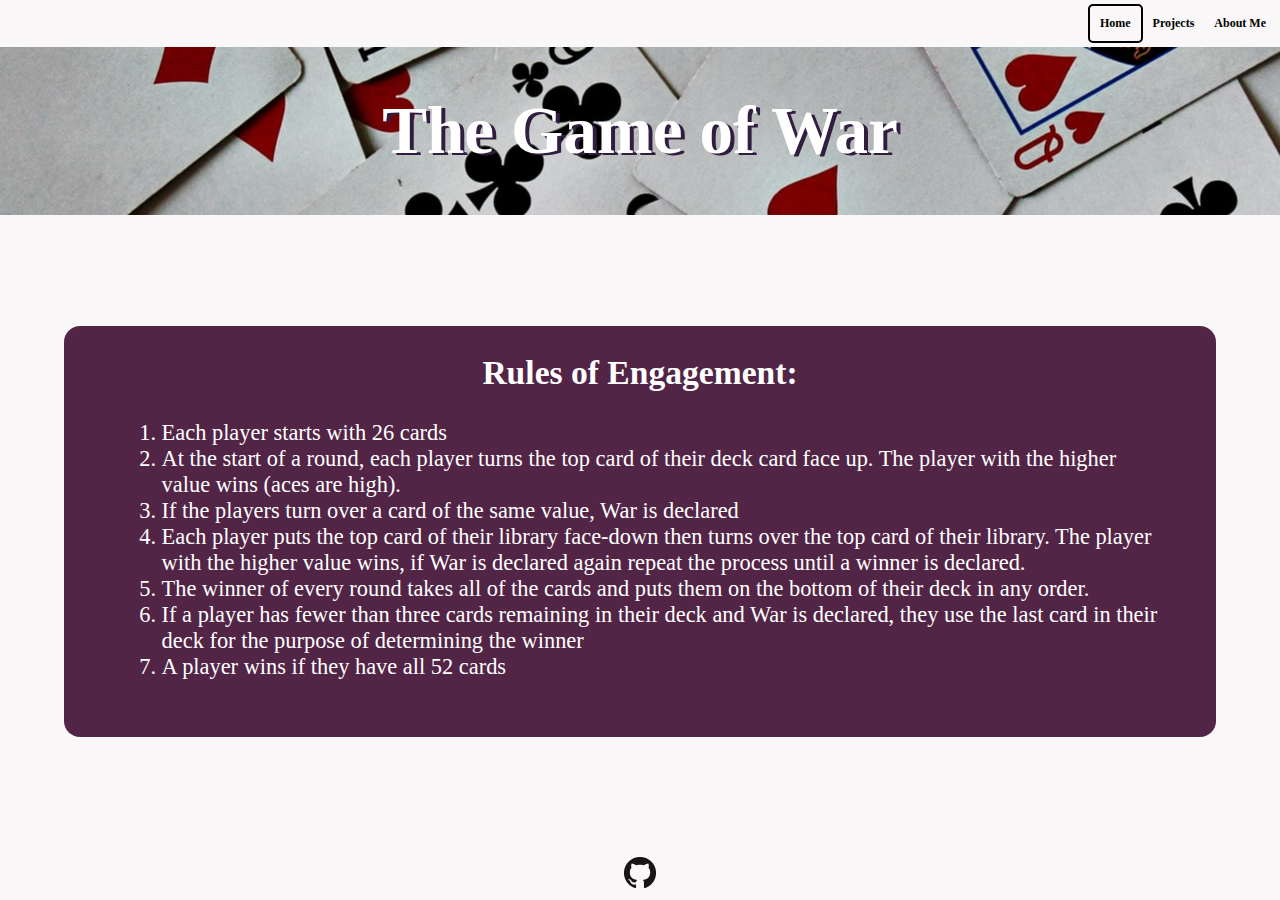
<file: docs/index.html>
<!DOCTYPE html>
<html lang="en">
  <head>
    <meta charset="UTF-8" />
    <meta name="viewport" content="width=device-width, initial-scale=1.0" />
    <meta http-equiv="X-UA-Compatible" content="ie=edge" />

    <title>The Game of War</title>

    <link rel="stylesheet" href="./style.css">
  </head>
  <body>
    <header>
      <nav> <a href="https://iandemed.github.io" class = "home">Home</a> <a href="#">Projects</a> <a href="#">About Me</a></nav>
      <h1>The Game of War</h1>
    </header>
    
    <section>
      <h2>Rules of Engagement:</h2>
      <ol>
        <li>Each player starts with 26 cards</li>
        <li>At the start of a round, each player turns the top card of their deck card face up. The player with the higher value wins (aces are high).</li>
        <li>If the players turn over a card of the same value, War is declared</li>
        <li>Each player puts the top card of their library face-down then turns over the top card of their library. The player with the higher value wins, if War is declared again repeat the process until a winner is declared.</li>
        <li>The winner of every round takes all of the cards and puts them on the bottom of their deck in any order.</li>
        <li> If a player has fewer than three cards remaining in their deck and War is declared, they use the last card in their deck for the purpose of determining the winner</li>
        <li>A player wins if they have all 52 cards</li>
      </ol>
    </section>

    <footer>
      <div class = "social-media">
        <a href="https://github.com/iandemed">
          <img src="./imgs/GitHub-Mark-32px.png" alt = "GitHub">
        </a>
      </div>
    </footer>

    <script src="./js/script.js"></script>
  </body>
</html>
</file>
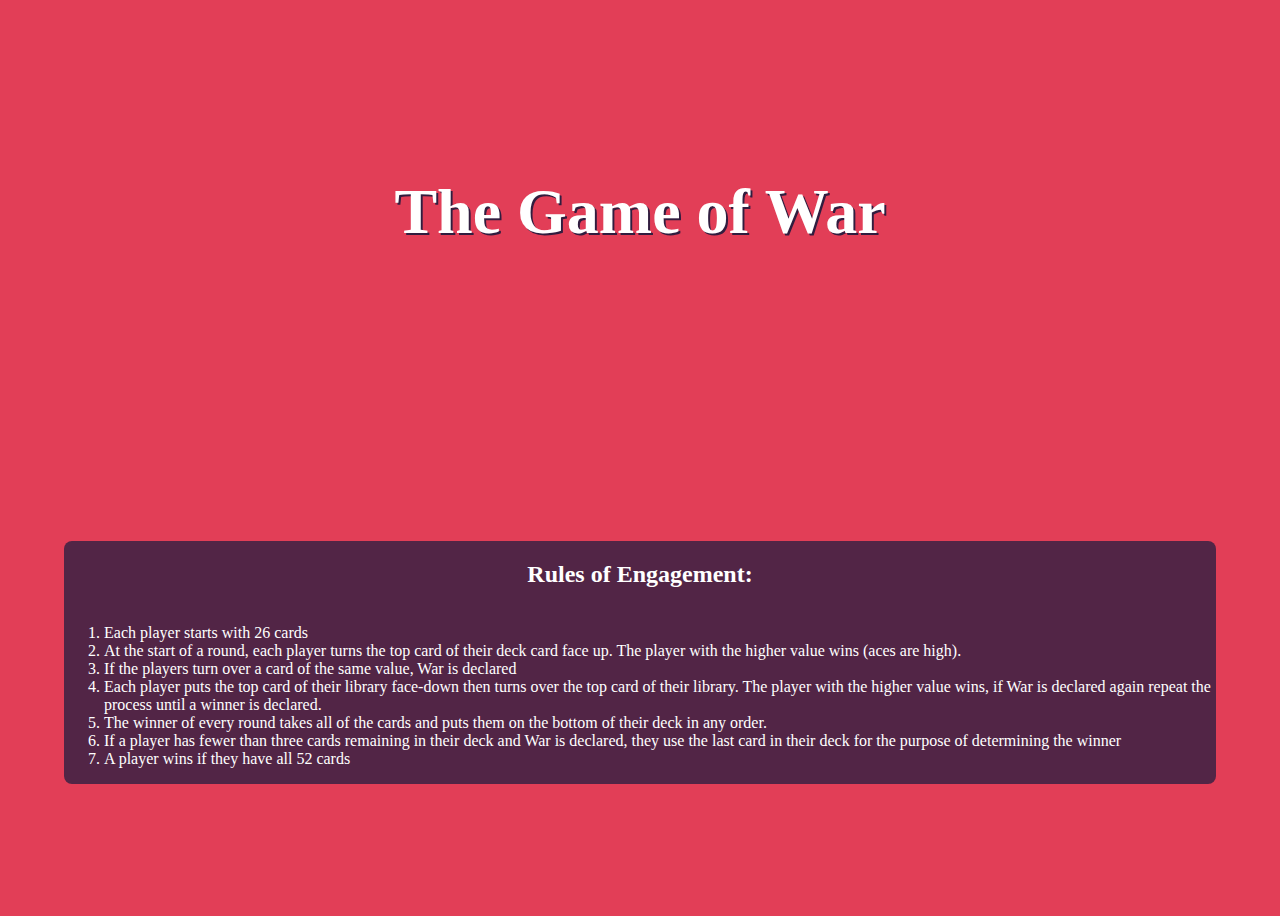
<file: src/index.html>
<!DOCTYPE html>
<html lang="en">
  <head>
    <meta charset="UTF-8" />
    <meta name="viewport" content="width=device-width, initial-scale=1.0" />
    <meta http-equiv="X-UA-Compatible" content="ie=edge" />

    <title>The Game of War</title>

    <link rel="stylesheet" href="./style.css">
  </head>
  <body>
    <h1>The Game of War</h1>
    <section>
      <h2>Rules of Engagement:</h2>
      <ol>
        <li>Each player starts with 26 cards</li>
        <li>At the start of a round, each player turns the top card of their deck card face up. The player with the higher value wins (aces are high).</li>
        <li>If the players turn over a card of the same value, War is declared</li>
        <li>Each player puts the top card of their library face-down then turns over the top card of their library. The player with the higher value wins, if War is declared again repeat the process until a winner is declared.</li>
        <li>The winner of every round takes all of the cards and puts them on the bottom of their deck in any order.</li>
        <li> If a player has fewer than three cards remaining in their deck and War is declared, they use the last card in their deck for the purpose of determining the winner</li>
        <li>A player wins if they have all 52 cards</li>
      </ol>
    </section>

    <script src="./js/script.js"></script>
  </body>
</html>
</file>
<file: docs/style.css>
html{
    height:100%;
}

body {
    background-color: #f9f7f7;
    color: #ffffff;
    height: 100%;
    
    display: flex;
    flex-direction: column;
    justify-content: space-between;
    align-items: center;

    margin: 0px 5vmin;
    font-size: calc(32px + 1vw);
    overflow-y: scroll;
}

header{
    background-image: url("./imgs/playing-card-background.jpeg");
    background-position: center;
    background-repeat: no-repeat;

    width: 100vw;
    max-width: 1651px;
    margin-bottom: 2.5%;
}

nav{
    display: flex;
    justify-content: flex-end;
    align-items: center;
    background: #f9f7f7;
    
    box-sizing: border-box;
    padding: 4px;

    max-width: 1651px;
}

nav a{
    color: #000000;
    text-decoration: none;

    font-size: 12px;
    font-weight: 900;

    padding: 10px;
}

.home{
    border: 2px solid #000000;
    border-radius: 5px;
}

h1 {
    text-shadow: 4px 2px #311d3f;
    font-size: 1.5em;
    margin: 5vmin;
    text-align: center;
    color: #ffffff;
}

section{
    background-color: #522546;
    border-radius: 16px;
    width: 90vw;
    max-width: 1651px;

    display: flex;
    flex-direction: column;
    justify-content: center;
    align-items: center;
}

section ol {
    margin: 0% 5% 5% 5%;
}

section h2{
    font-size: 0.75em;
}

li {
    font-size: 0.5em;
}

hr{
    width: 100%;
    border: 1px solid #311d3f;
}

footer{
    display: flex;
    justify-content: center;
    align-items: center;

    width: 100vw;
    margin-top: 2.5%;
}

/* Formatting for tablet sized devices */
@media screen and (max-width:843px){
    body{
        font-size: 32px;
    }
}
</file>
<file: src/style.css>
body {
    background-color: #e23e57;
    color: #ffffff;
    height: 100vh;
    display: flex;
    flex-direction: column;
    justify-content: space-around;
    align-items: center;
}

h1 {
    text-shadow: 2px 2px #311d3f;
    font-size: 64px;
}

section{
    background-color: #522546;
    border-radius: 8px;
    width: 90vw;

    display: flex;
    flex-direction: column;
    justify-content: space-evenly;
    align-items: center;
}
</file>
